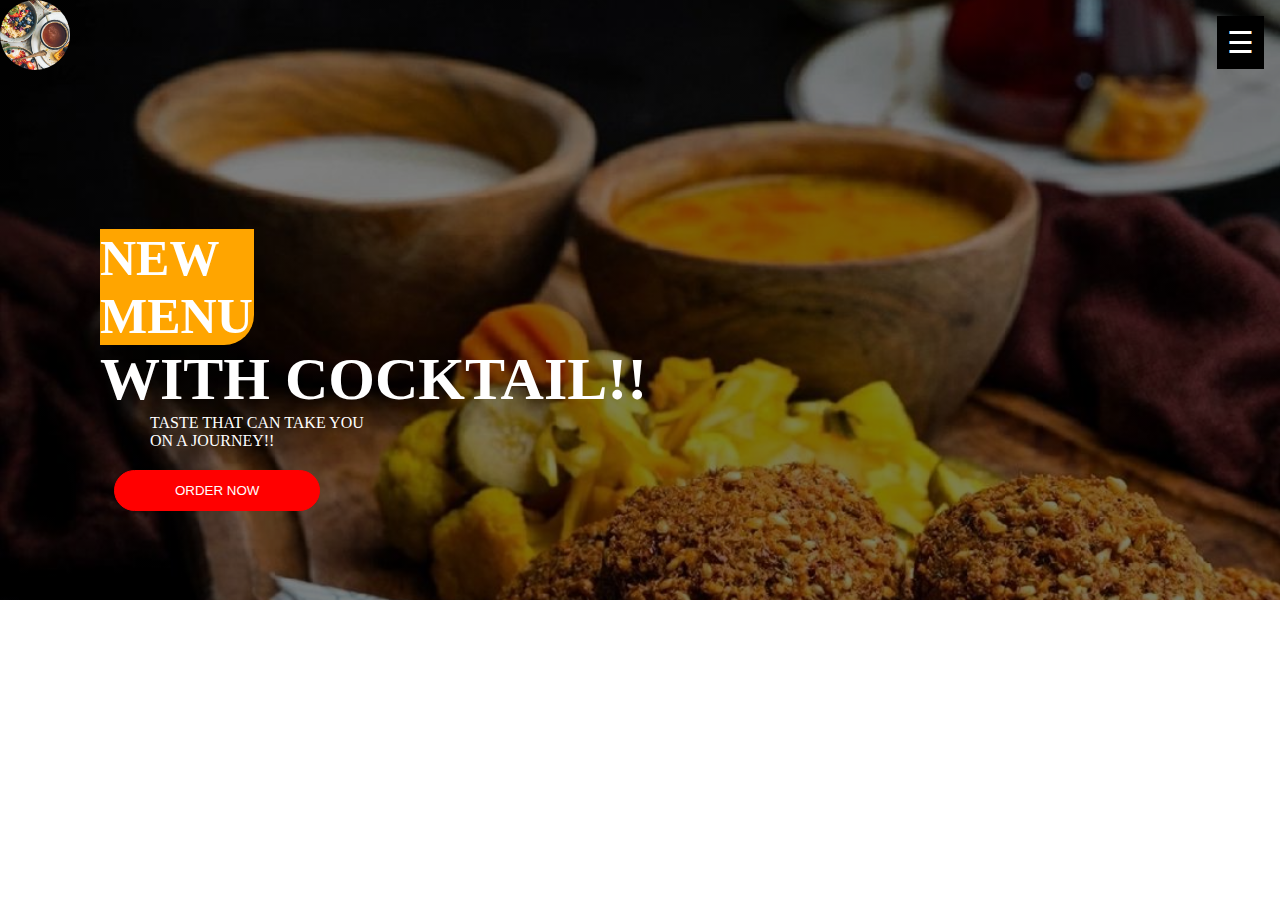
<file: index.html>
<!DOCTYPE html>
<html lang="en">
<head>
    <meta charset="UTF-8">
    <meta name="viewport" content="width=device-width, initial-scale=1.0">
    <meta http-equiv="X-UA-Compatible" content="ie=edge">
    <title> Home Page</title>
    <link rel="stylesheet" href="css/style.css">
    <script src="js/font-awesome.js"></script>
    <script src="js/script.js"></script>
</head>
<body>
    <div class="container">
        <div class="main">
            <div class="nav">
                <div class="Logo"></div>
                <div id="mysidenav" class="sidenav">
                        <a href="javascript:void(0)" class="closebtn" onclick="closeNav()">&times;</a>
                        <a href="menu.html">Menu</a>
                        <a href="order.html">Contacts</a>
                        <a href="services.html">Services</a>
                        <a href="">About
                            
                        </a>
                    </div>
                    <div id="Main">
                        <span style="font-size: 30px; cursor: pointer;" onclick="openNav()">&#9776; </span>
                    </div>
            </div>
            <div class="Main-con">
                <h1>NEW <br> MENU</h1>
                <h2>WITH COCKTAIL!!</h2>
                <p>TASTE THAT CAN  TAKE YOU <br> ON A JOURNEY!!</p>
            </div>
            <br>  <a href="menu.html"><button class="btn" > ORDER NOW</button>
        </div>
    </div>
</body>
<script>
    function openNav() {
        document.getElementById("mysidenav").style.width = "150px"
    }
    function closeNav(){
        document.getElementById("mysidenav").style.width = "0"
    }
</script>

</html>
</file>
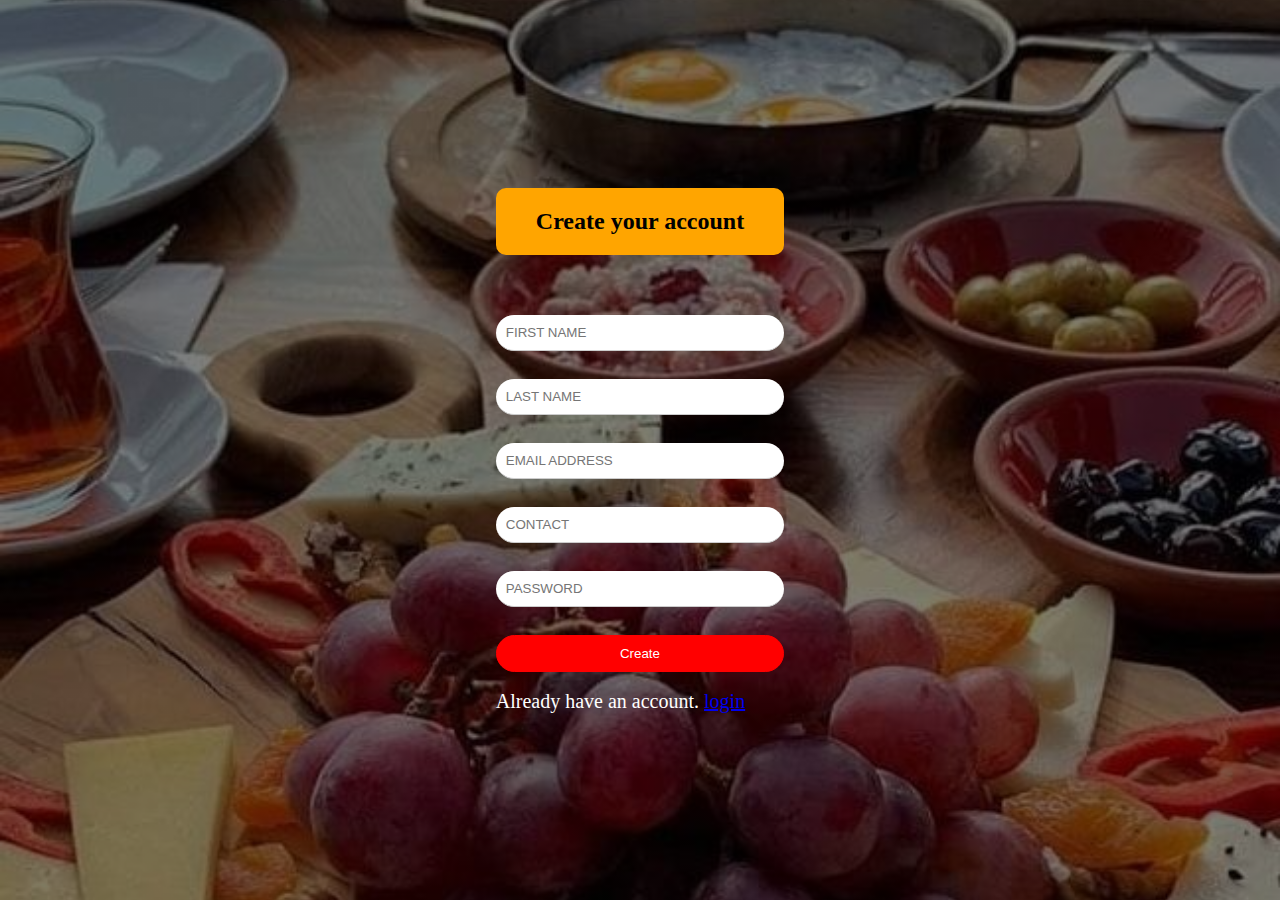
<file: Create.html>
<!DOCTYPE html>
<html lang="en">
<head>
    <meta charset="UTF-8">
    <meta name="viewport" content="width=device-width, initial-scale=1.0">
    <meta http-equiv="X-UA-Compatible" content="ie=edge">
    <title>Create account </title>
    <link rel="stylesheet" href="css/Create.css">
</head>
<body>
        <div class="container2">
                <form action="">
                    <h2>Create your account</h2>
                    <input type="text" placeholder="First name"><br>
                    <input type="text" placeholder="Last Name"><br>
                    <input type="text" placeholder="Email Address"><br>
                    <input type="text" placeholder="Contact"><br>
                    <input type="password" placeholder="password"><br>
                    <input type="button" value="Create" class="btn"><br>
                    <small>Already have an account. <a href="login.html"> login</a></small>
                </form>
        
            </div>
</body>
</html>
</file>
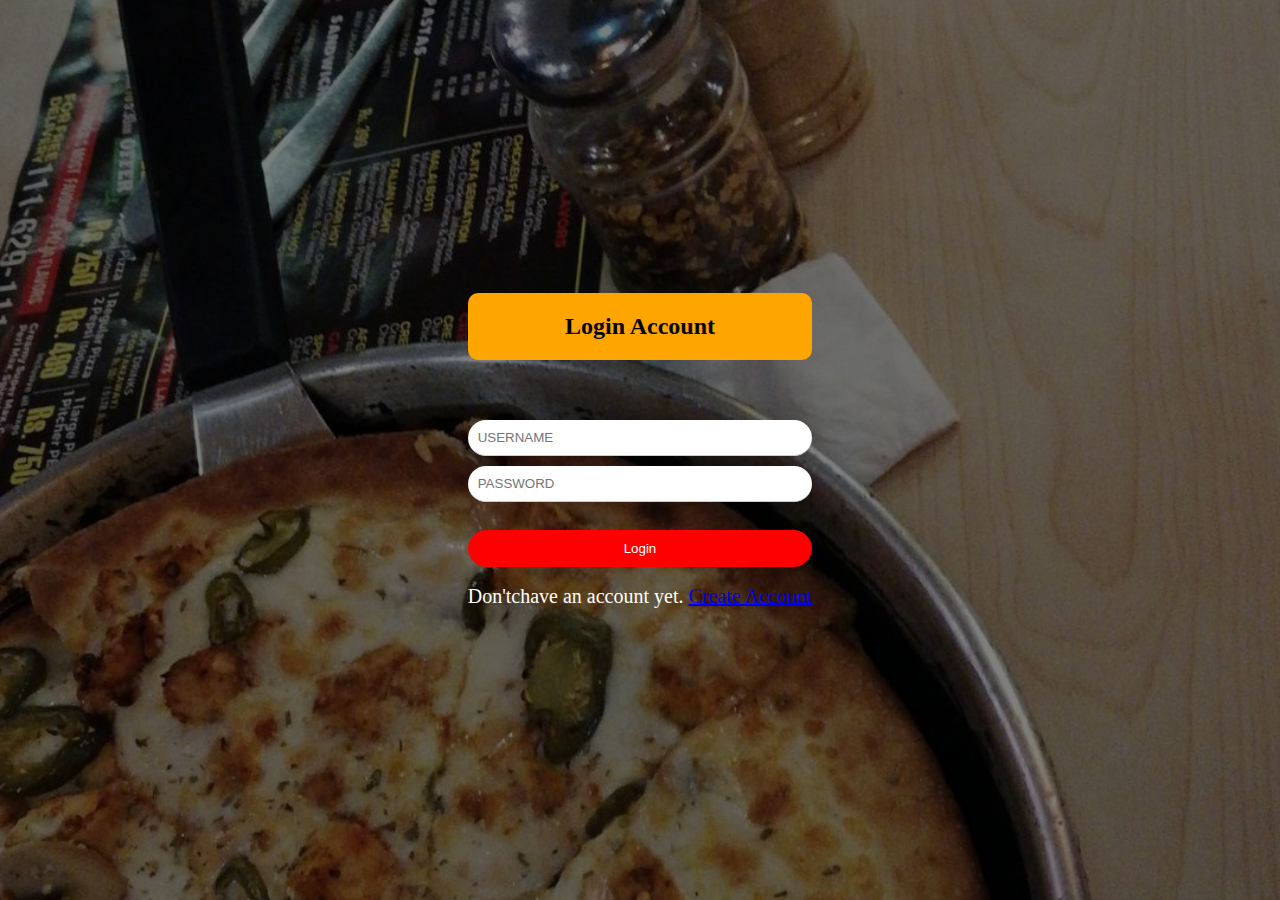
<file: login.html>
<!DOCTYPE html>
<html lang="en">
<head>
    <meta charset="UTF-8">
    <meta name="viewport" content="width=device-width, initial-scale=1.0">
    <meta http-equiv="X-UA-Compatible" content="ie=edge">
    <title>Login page</title>
    <link rel="stylesheet" href="css/Login.css">
</head>
<body>
        <div class="container2">
                <form action="">
                    <h2>Login Account</h2>
                    <input type="text" placeholder="Username">
                    <input type="password" placeholder="password"><br>
                    <input type="button" value="Login" class="btn"><br>
                    <small>Don'tchave an account yet. <a href="Create.html"> Create Account</a></small>
                </form>
        
            </div>
    
</body>
</html>
</file>
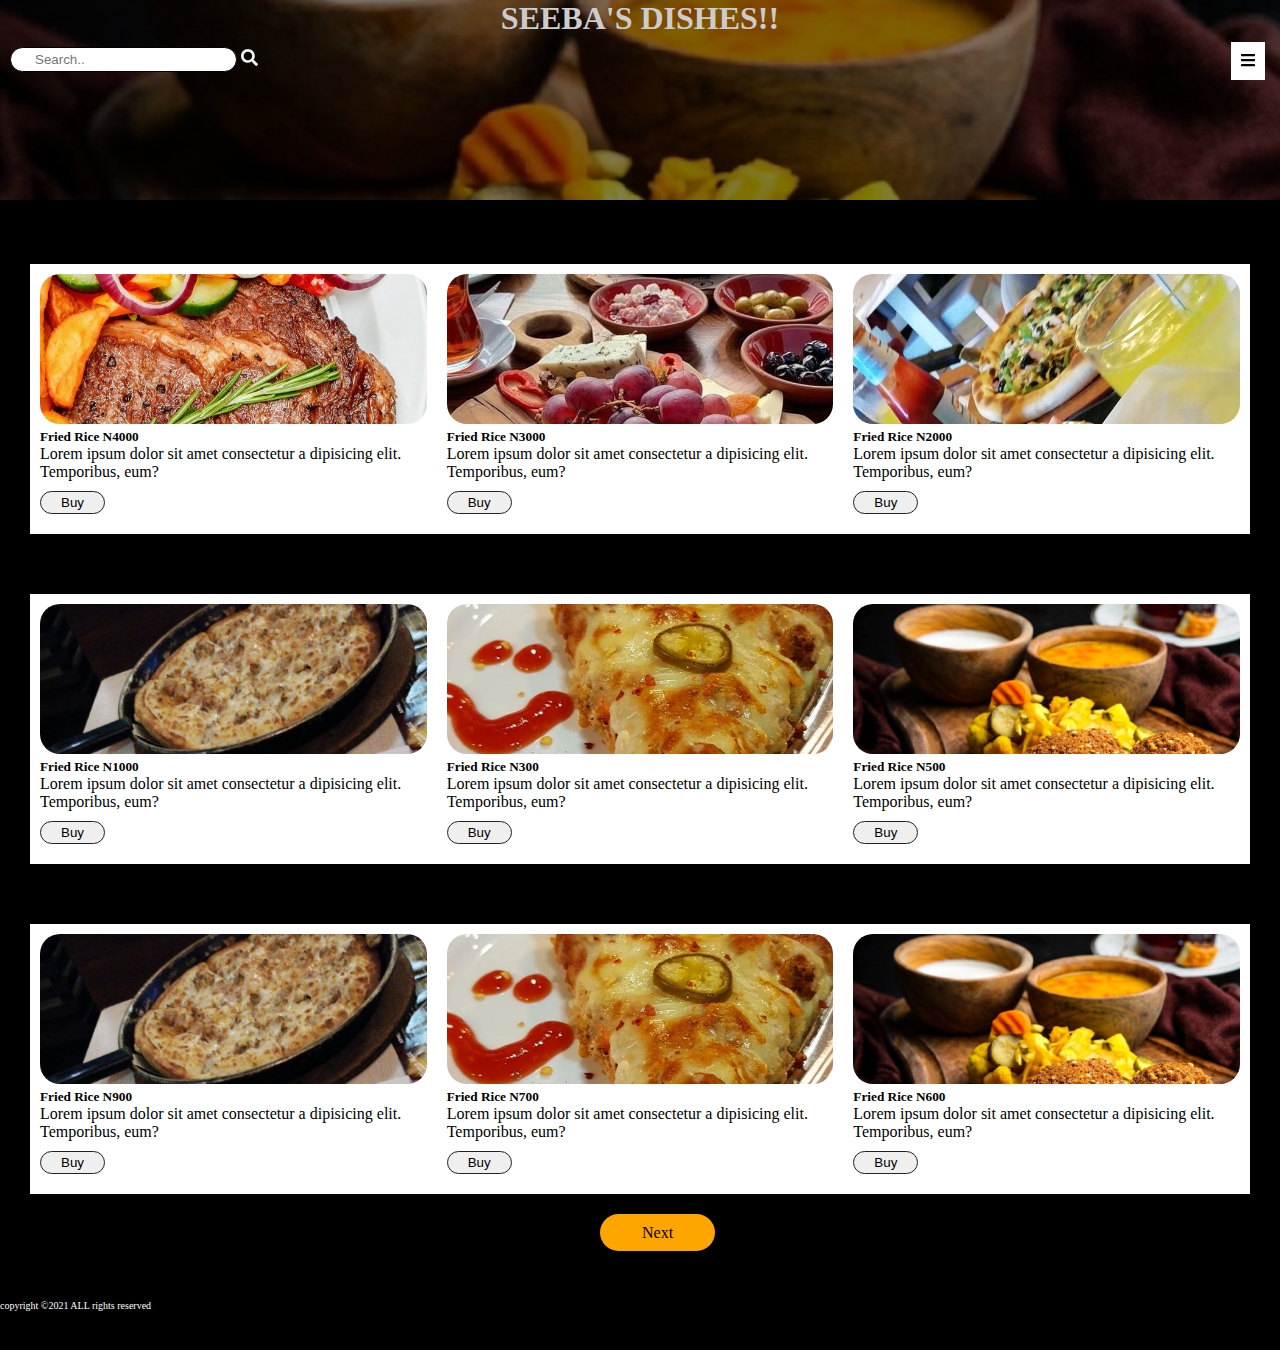
<file: menu.html>
<!DOCTYPE html>
<html lang="en">
<head>
    <meta charset="UTF-8">
    <meta name="viewport" content="width=device-width, initial-scale=1.0">
    <meta http-equiv="X-UA-Compatible" content="ie=edge">
    <title>Menu page</title>
    <link rel="stylesheet" href="css/menu.css">
    <script src="js/font-awesome.js"></script>
    <script src="js/script.js"></script>
</head>
<body>
    <div class="CON1"> 
        <h1>SEEBA'S DISHES!!</h1>
            <input type="text" placeholder="Search.." class="search"> 
            <a href="javascript:void(0)" class="icon2" onclick="myFunction()">
                    <i class="fa fa-search"></i>  
                    <div id="mysidenav" class="sidenav">
                        <a href="javascript:void(0)" class="closebtn" onclick="closeNav()">&times;</a>
                        <a href="">Back</a>
                    </div>
                    <div id="Main">
                        <span style="cursor: pointer;" onclick="openNav()"><i class="fa fa-bars"></i></span>
                    </div>
                 </div>
        <div class="container">
                        <h2>Category</h2>
                <div class="row">
                    <div class="food-des">
                        <div class="food-des-img img1"></div>
                        <div class="food-des-title">
                            <h5>Fried Rice N4000</h5>
                            <p>Lorem ipsum dolor sit amet consectetur a
                            dipisicing elit. Temporibus, eum?</p>
                        </div>
                        <a href="Create.html"><button>Buy</button>
                    </div>
                    <div class="food-des">
                        <div class="food-des-img img2"></div>
                        <div class="food-des-title">
                            <h5>Fried Rice N3000</h5>
                            <p>Lorem ipsum dolor sit amet consectetur a
                            dipisicing elit. Temporibus, eum?</p>
                        </div>
                        <a href="Create.html"><button>Buy</button>
                    </div>
                    <div class="food-des">
                        <div class="food-des-img img3"></div>
                        <div class="food-des-title">
                            <h5>Fried Rice N2000</h5>
                            <p>Lorem ipsum dolor sit amet consectetur a
                            dipisicing elit. Temporibus, eum?</p>
                            <a href="Create.html"><button>Buy</button>
                        </div>
                    </div>
                   
                </div>
                <div class="row">
                    <div class="food-des">
                        <div class="food-des-img img4"></div>
                        <div class="food-des-title">
                            <h5>Fried Rice N1000</h5>
                            <p>Lorem ipsum dolor sit amet consectetur a
                            dipisicing elit. Temporibus, eum?</p>
                            <a href="Create.html"><button>Buy</button>
                        </div>
                    </div>
                    <div class="food-des">
                        <div class="food-des-img img5"></div>
                        <div class="food-des-title">
                            <h5>Fried Rice N300</h5>
                            <p>Lorem ipsum dolor sit amet consectetur a
                            dipisicing elit. Temporibus, eum?</p>
                            <a href="Create.html"> <button>Buy</button>
                        </div>
                    </div>
                    <div class="food-des">
                        <div class="food-des-img img6"></div>
                        <div class="food-des-title">
                            <h5>Fried Rice N500</h5>
                            <p>Lorem ipsum dolor sit amet consectetur a
                            dipisicing elit. Temporibus, eum?</p>
                            <a href="Create.html"><button>Buy</button>
                        </div>
                    </div>
                </div>
                <div class="row">
                    <div class="food-des">
                        <div class="food-des-img img4"></div>
                        <div class="food-des-title">
                            <h5>Fried Rice N900</h5>
                            <p>Lorem ipsum dolor sit amet consectetur a
                            dipisicing elit. Temporibus, eum?</p>
                            <a href="Create.html"><button>Buy</button>
                        </div>
                    </div>
                    <div class="food-des">
                        <div class="food-des-img img5"></div>
                        <div class="food-des-title">
                            <h5>Fried Rice N700</h5>
                            <p>Lorem ipsum dolor sit amet consectetur a
                            dipisicing elit. Temporibus, eum?</p>
                            <a href="Create.html"><button>Buy</button>
                        </div>
                    </div>
                    <div class="food-des">
                        <div class="food-des-img img6"></div>
                        <div class="food-des-title">
                            <h5>Fried Rice N600</h5>
                            <p>Lorem ipsum dolor sit amet consectetur a
                            dipisicing elit. Temporibus, eum?</p>
                            <a href="Create.html"><button class="btn2">Buy</button>
                        </div>
                    </div>
                </div>
                <a href="" class="btn">Next</a>
               
                </div>
                <div class="footer">
                        <p>copyright &copy;2021 ALL rights reserved</p>
                    </div>
            </div>
            <script>
                function openNav() {
                    document.getElementById("mysidenav").style.width = "100px"
                    document.getElementById("mysidenav").style.height = "70px"
                }
                function closeNav(){
                    document.getElementById("mysidenav").style.width = "0"
                }
            </script>

    
</body>
</html>
</file>
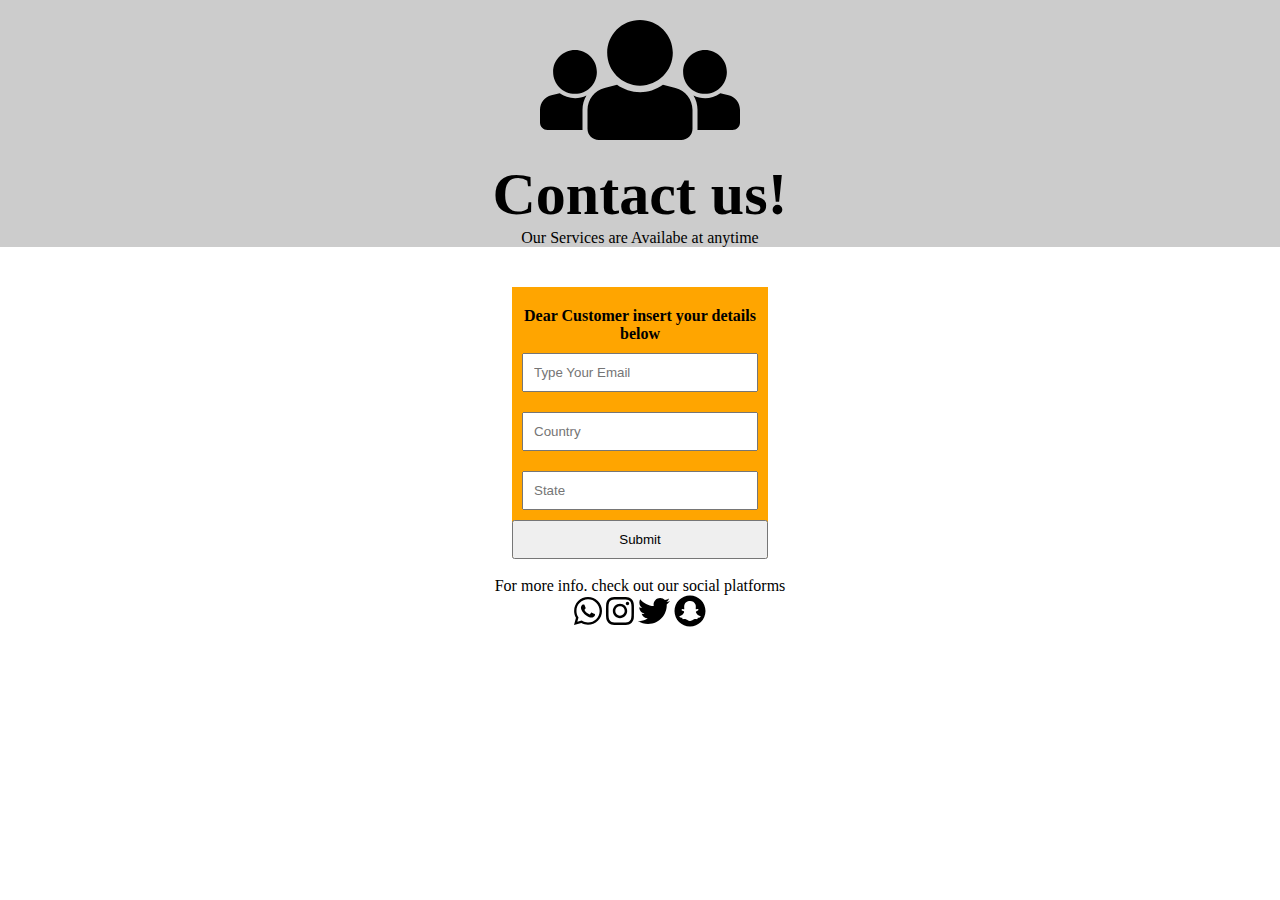
<file: order.html>
<!DOCTYPE html>
<html lang="en">
<head>
    <meta charset="UTF-8">
    <meta name="viewport" content="width=device-width, initial-scale=1.0">
    <meta http-equiv="X-UA-Compatible" content="ie=edge">
    <title>Document</title>
    <link rel="stylesheet" href="css/Order.css">
    <script src="js/font-awesome.js"></script>
    <script src="js/script.js"></script>
   
</head>
<body>
    <div class="container">
        <i class="fas fa-users fa-10x"></i>
        <h1>Contact us!</h1>
        <p>Our Services are Availabe at anytime
        </p>
    </div>
    <div class="con2">
        <h4>Dear Customer insert your details below</h4>
        <input type="text" placeholder="Type Your Email">
        <input type="text" placeholder="Country">
        <input type="text" placeholder="State">
        <button>Submit</button>
        
    </div>
    <div class="icons">
        <p>For more info. check out our social platforms</p>
        <i class="fab fa-whatsapp fa-2x"></i>
        <i class="fab fa-instagram fa-2x"></i>
        <i class="fab fa-twitter fa-2x"></i>
        <i class="fab fa-snapchat fa-2x"></i>
    </div>
   
</body>
</html>
</file>
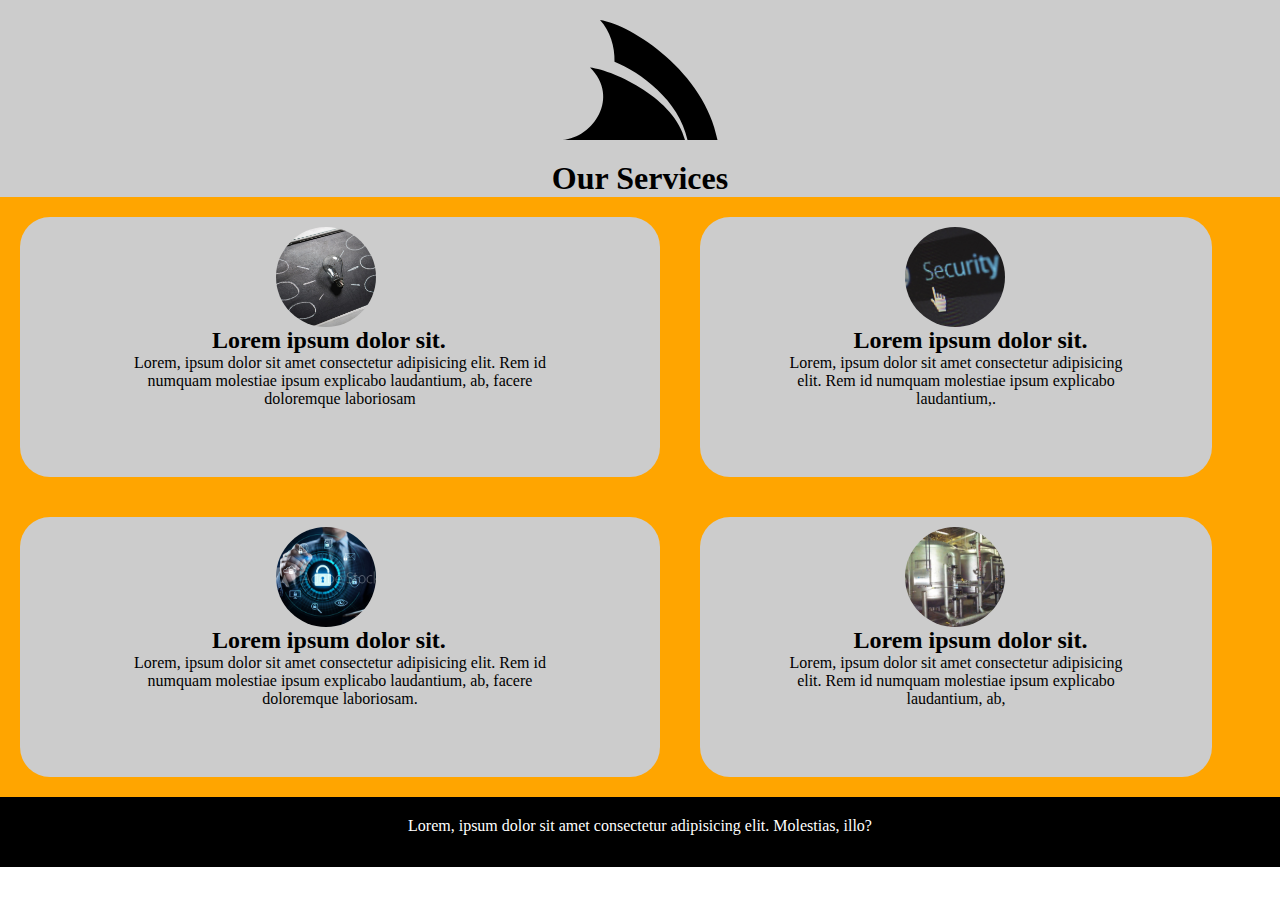
<file: services.html>
<!DOCTYPE html>
<html lang="en">
<head>
    <meta charset="UTF-8">
    <meta http-equiv="X-UA-Compatible" content="IE=edge">
    <meta name="viewport" content="width=device-width, initial-scale=1.0">
    <title>Document</title>
    <link rel="stylesheet" href="css/service.css">
    <script src="js/font-awesome.js"></script>
    <script src="js/script.js"></script>
</head>
<body>
    <div class="container">
        <i class="fab fa-servicestack fa-10x"></i>
        <h1>Our Services</h1>
    </div>
    <div class="section2">
        <div class="con1">
            <div class="img"></div>
            <h2>Lorem ipsum dolor sit.</h2>
            <p>Lorem, ipsum dolor sit amet consectetur adipisicing elit. Rem id numquam molestiae ipsum explicabo laudantium, ab, facere doloremque laboriosam</p>
        </div>
        <div class="con2">
            <div class="img2"></div>
            <h2>Lorem ipsum dolor sit.</h2>
            <p>Lorem, ipsum dolor sit amet consectetur adipisicing elit. Rem id numquam molestiae ipsum explicabo laudantium,.</p>

        </div>
    </div>
    <div class="section2">
        <div class="con1">
            <div class="img3"></div>
            <h2>Lorem ipsum dolor sit.</h2>
            <p>Lorem, ipsum dolor sit amet consectetur adipisicing elit. Rem id numquam molestiae ipsum explicabo laudantium, ab, facere doloremque laboriosam.</p>
        </div>
        <div class="con2">
            <div class="img4"></div>
            <h2>Lorem ipsum dolor sit.</h2>
            <p>Lorem, ipsum dolor sit amet consectetur adipisicing elit. Rem id numquam molestiae ipsum explicabo laudantium, ab,</p>
        </div>
    </div>
    <div class="blank">
        <p>Lorem, ipsum dolor sit amet consectetur adipisicing elit. Molestias, illo?</p>
    </div>
    
</body>
</html>
</file>
<file: css/style.css>
*{
    margin: 0%;
    padding: 0%;
}
/* heading */
.container{
    height: 600px;
    background-image: linear-gradient(rgba(0,0,0,0.5), rgba(0,0,0,0.5)), url("../img/Food\ 7.jpg");
    background-size: cover;
    background-repeat: no-repeat;
    background-position: center;
}
.nav{
    display: flex;
    font-size: 40px;
    justify-content: space-between;
}
.Logo{
    background-image: url("../img/Food.jpg");
    background-size: cover;
    background-position: center;
    width: 70px;
    height: 70px;
    border-radius: 50%;
    font-size: 40px;
    text-decoration: none;
    color: white;
}
a{
    color: white;
    font-size: 30px;
    text-decoration: none;
    padding: 12px 14px;
}
a:hover{
    padding: 12px 14px;
    color: orange;
}
h1{
    background-color: orange;
    border-end-end-radius: 30px;
    /* border-start-start-radius: 30px; */
    width: 12%;
    margin-top: 40px;
    font-size: 50px;
    color: white;
    margin-left: 100px;
    margin-top: 150px;
}
h2{
    font-size: 60px;
    color: white;
    margin-left: 100px;
}
p{
    color: white;
    margin-left: 150px;
}
.btn{
    color: white;
    background-color: red;
    border: 1px solid red;
    margin-left: 100px;
    padding: 12px 60px;
    border-radius: 30px;
    cursor: pointer;
}
.btn:hover{
    color: white;
    border: 1px solid orange;
    background-color: orange;
}
/*  */
.sidenav{
    height: 100%;
    width: 0;
    position: fixed;
    z-index: 1;
    top: 0;
    left: 0;
    background-color: #111;
    overflow-x: hidden;
    padding-top: 60px;
    transition: 0.5s;
}
/*  */
span{
    color: white;
    background-color: black;
    padding: 10px;
}
.sidenav a{
    padding: 8px 8px 8px 32px;
    text-decoration: none;
    font-size: 25px;
    color: #818181;
    display: block;
    transition: 0.3s;
}
.sidenav a:hover{
    color: #f1f1ff;
}
.sidenav .closebtn{
    position: absolute;
    top: 0;
    right: 25px;
    font-size: 36px;
    margin-left: 50px;
}
#Main{
    transition: margin-left .5s;
    padding: 16px;
}
@media (max-width:600px){
    h1{
        width: 36%;
        margin-top: 40px;
        font-size: 40px;
        border-end-end-radius: 30px;
        color: white;
        margin-left: 70px;
        margin-top: 100px;
    }
    h2{
        margin-left: 70px;
        font-size: 30px;
    }
    p{
        font-size: 20px;
        color: white;
        margin-left: 70px;
    }   
    .container{
        height:700px;
        width: 100%;
    }    

}
</file>
<file: css/Create.css>
*{
    margin: 0%;
    padding: 0%;
}
.container2 {
    background-image: linear-gradient(rgba(0,0,0,0.5), rgba(0,0,0,0.5)), url("../img/Food\ \(2\).jpg");
    background-size: cover;
    background-position: center;
    height: 100vh;
    display: flex;
    justify-content: center;
    align-items: center;
}
form {
    display: flex;
    justify-content: center;
    flex-direction: column;
    margin: 30px;
}
input {
    border: 2px;
    outline: none;
    border-bottom: 1px solid #cccccc;
    /* margin: 5px; */
    margin-top: 10px;
    border-radius: 20px;
    padding: 10px;

}
input::placeholder{
    text-transform: uppercase;
    margin-bottom: 5px;
}
.btn {
    color: white;
    padding: 10px 10px;
    cursor: pointer;
    border: 1px solid red;
    background-color: red;
    border-radius: 30px;
}
.btn:hover{
    background-color: orange;
    font-size: 16px;
    border: 0px;
}
h2 {
    margin-bottom: 50px;
    padding: 20px 40px;
    border-radius: 10px;
    background-color: orange;
}
small{
    font-size: 20px;
    color: white;
}
</file>
<file: css/Login.css>
*{
    margin: 0;
    padding: 0;
}
.container2{
    background-image:  linear-gradient(rgba(0,0,0,0.5), rgba(0,0,0,0.5)), url("../img/Food\ \(8\).jpg");
    background-position: center;
    background-size: cover;
    background-repeat: no-repeat;
    height: 100vh;
    display: flex;
    justify-content: center;
    align-items: center;
}
form {
    display: flex;
    justify-content: center;
    flex-direction: column;
    margin: 30px;
}
input {
    border: 2px;
    outline: none;
    border-bottom: 1px solid #cccccc;
    /* margin: 5px; */
    margin-top: 10px;
    border-radius: 20px;
    padding: 10px;

}
input::placeholder{
    text-transform: uppercase;
    margin-bottom: 5px;
}
.btn {
    color: white;
    padding: 10px 10px;
    cursor: pointer;
    border: 1px solid red;
    background-color: red;
    border-radius: 30px;
}
.btn:hover{
    background-color: orange;
    font-size: 16px;
    border: 0px;
}
h2 {
    margin-bottom: 50px;
    padding: 20px 40px;
    border-radius: 10px;
    background-color: orange;
}
small{
    font-size: 20px;
    color: white;
}
h2{
    text-align: center;
}
</file>
<file: css/menu.css>
*{
    margin: 0;
    padding: 0;
}
.CON1{
    background-image:  linear-gradient(rgba(0,0,0,0.5), rgba(0,0,0,0.5)), url("../img/Food\ 7.jpg");
    background-position: center;
    background-size: cover;
    background-repeat: no-repeat;
    height: 200px;
}
h1{
    color: #cccccc;
    text-align: center;
}
.container{
    background-color:black;
    height: 1100px;
}
.food-des{
    background-color: #fff;
    justify-content: space-around;
    padding: 10px;
    width: 100%;
    height: 250px;
    overflow: hidden;
}
.row{
    display: flex;
    padding: 30px;
    /* margin-right: -20px; */
}
.food-des-img{
    height: 150px;
    /* opacity: 0.8; */
}
.img1:hover{
    opacity: 1;
    cursor: pointer;
}
.img2:hover{
    opacity: 1;
    cursor: pointer;
}
.img3:hover{
    opacity: 1;
    cursor: pointer;
}
.img4:hover{
    opacity: 1;
    cursor: pointer;
}
.img5:hover{
    opacity: 1;
    cursor: pointer;
}
.img6:hover{
    opacity: 1;
    cursor: pointer;
}
.img1{
    background-image: url("../img/food\ \(1\).jpg");
    background-size: cover;
    background-repeat: no-repeat;
    background-position: center;
    border-radius: 20px;
}
.img2{
    background-image: url("../img/Food\ \(2\).jpg");
    background-size: cover;
    background-repeat: no-repeat;
    background-position: center;
    border-radius: 20px;
}
.img3{
    background-image: url("../img/Food\ Pizza\ .jpg");
    background-size: cover;
    background-repeat: no-repeat;
    /* background-position: center; */
    border-radius: 20px;
}
.img4{
    background-image: url("../img/Food\ \(8\).jpg");
    background-size: cover;
    background-repeat: no-repeat;
    /* background-position: center; */
    border-radius: 20px;
}
.img5{
    background-image: url("../img/Pizza.jpg");
    background-size: cover;
    background-repeat: no-repeat;
    background-position: center;
    border-radius: 20px;
}
.img6{
    background-image: url("../img/Food\ 7.jpg");
    background-size: cover;
    background-repeat: no-repeat;
    background-position: center;
    border-radius: 20px;
}
.food-des-title{
    padding-top: 5px;
}
.btn{
    color: black;
    background-color: orange;
    padding: 10px 42px;
    border-radius: 30px;
    text-decoration: none;
    margin-left: 600px;
    margin-top: 20px;

}
.closebtn{
    float: right;
    color: white;
    margin-right: 20px;
    margin-top: 10px;
}
.icon2{
    color: whitesmoke;
    font-size: 17px;
}
.search{
    margin-left: 10px;
    margin-top: 10px;
    border: 1px solid black;
    border-radius: 30px;
    text-decoration: none;
    padding: 4px 24px;
    outline: none;
}
.footer{ 
    height: 50px;
    background-color: black;
}
.footer p{
    color: white;
    font-size: 10px;
}
button{
    padding: 3px 20px;
    border: 1px solid #222;
    border-radius: 20px;
    margin-top: 10px;
    outline: none;
}
button:Hover{
    background-color: lightblue;
    outline: none;
}
h5{
    color: black;
}
p{
    color: black;
}
h2{
    text-align: center;
    font-size: 30px;
    text-decoration: none;
}
a{
    text-decoration: none;
}
/*  */
.sidenav{
    height: 100%;
    width: 0;
    position: fixed;
    z-index: 1;
    top: 0;
    left: 0;
    background-color: #111;
    overflow-x: hidden;
    padding-top: 60px;
    transition: 0.5s;
}
/*  */
span{
    color: black;
    background-color: white;
    padding: 10px;
}
.sidenav a{
    padding: 8px 8px 8px 32px;
    text-decoration: none;
    font-size: 25px;
    color: #818181;
    display: block;
    transition: 0.3s;
}
.sidenav a:hover{
    color: #f1f1ff;
}
.sidenav .closebtn{
    position: absolute;
    top: 0;
    right: 25px;
    font-size: 36px;
    margin-left: 50px;
}
#Main{
    display: flex;
    float: right;
    margin-top: -10px;
    transition: margin-left .5s;
    padding: 15px;
}
/* Responsive */
@media (max-width:600px){
    .CON1{
        width: 100%;
        height: 200px;
    }
    .container{
        height: auto;
    }
    .btn{
        margin-left: 50px;
        margin-top: 30px;
    }
    .search{
        margin-left: 10%;
        margin-top: 90px;
    }
    .row{
        display: flex;
        flex-direction: column;
        width: 65%;
        margin-left: 30px;
    }
    .food-des{
        height: 260px;
        margin-bottom: 30px;
    }
    .food-des-img{
        height: 150px;
    }
    .btn{
        margin-left: 33%;
        align-items: center;
    }
    input{
        align-items: center;
    }
    .footer{
        text-align: center;
        padding: 40px;
        /* margin-top: 5px; */
    }
    h1{
        font-size: 25px;
    }
    h2{
        text-align: center;
        font-size: 25px;
        margin-left: 30px;
    }

}
</file>
<file: css/Order.css>
*{
    margin: 0;
    padding: 0;
}
i{
    font-size: 70px;
}
h1{
    font-size: 60px;

}
.container{
    text-align: center;
    /* margin-top: 50px; */
    background-color: #ccc;
}
.con2{
    display: flex;
    flex-direction: column;
    width: 20%;
    background-color: orange;
    height: 250px;
    align-content: center;
    text-align: center;
    margin: auto;
    margin-top: 40px;
    padding-top: 20px;
}
input{
    padding: 10px;
    margin: 10px;
}
button{
    padding: 10px  ;
}
.icons{
    text-align: center;
    align-content: center;
    text-align: center;
    padding-top: 20px;
    margin: auto;
    justify-content: space-b;
}
@media (max-width:600px){
    .con2{
        width: 50%;
    }
    .icons p{
        margin-bottom: 15px;
    }
    .fa-whatsapp{
        padding-right: 10px ;
    }
    .fa-instagram{
        padding-right: 10px ;
    }
    .fa-twitter{
        padding-right: 10px ;
    }
}
</file>
<file: css/service.css>
*{
    margin: 0;
    padding: 0;
}
.container{
    background-color: #ccc;
    text-align: center;
}
.section2{
    display: flex; 
    background-color: orange;
    height: 300px;
  
}
.con1{
    background-color: #ccc;
    margin: 20px;
    width: 50%;
    border-radius: 30px;
}
.con2{
    background-color: #ccc;
    margin: 20px;
    width: 40%;
    border-radius: 30px;
}
.con3{
    background-color:#ccc ;
    margin: 20px;
    width: 50%;
    border-radius: 30px;
}
.con4{
    background-color:#ccc ;
    margin: 20px;
    width: 50%;
}
.img{
    background-image: url("../img/1.jpg");
    background-position: center;
    background-size: cover;
    width: 100px;
    height: 100px;
    margin-top: 10px;
    margin-left: 40%;
    border-radius: 50%;
    height: 100px;
}
.img2{
    background-image: url("../img/4.jpg");
    background-position: center;
    background-size: cover;
    width: 100px;
    height: 100px;
    margin-top: 10px;
    margin-left: 40%;
    border-radius: 50%;
    height: 100px;
}
.img3{
    background-image: url("../img/6.jpg");
    background-position: center;
    background-size: cover;
    width: 100px;
    height: 100px;
    margin-top: 10px;
    margin-left: 40%;
    border-radius: 50%;
    height: 100px;
}
.img4{
    background-image: url("../img/fact3.jpeg");
    background-position: center;
    background-size: cover;
    width: 100px;
    height: 100px;
    margin-top: 10px;
    margin-left: 40%;
    border-radius: 50%;
    height: 100px;
}
h2{
    width: 80%;
    margin-left:30% ;
}
p{
    width: 70%;
    text-align: center;
    margin-left: 15%;
}
.blank{
    height: 50px;
    padding-top: 20px;
    background: black;
    color: white;
}
@media (max-width:600px){
    .section2{
        display: flex; 
        background-color: orange;
        height: 350px;
        width: 100%;
    }
    .con1{
        background-color: #ccc;
        margin: 20px;
        width: 50%;
        border-radius: 30px;
    }
    .img{
        margin-top: 10px;
        margin-left: 32%;
        width: 80px;
        height: 80px;
        border-radius: 50%;
  
    }
    .img2{
        margin-top: 10px;
        margin-left: 30%;
        width: 80px;
        height: 80px;
        border-radius: 50%;
  
    }
    .img3{
        margin-top: 10px;
        margin-left: 32%;
        width: 80px;
        height: 80px;
        border-radius: 50%;
  
    }
    .img4{
        margin-top: 10px;
        margin-left: 30%;
        width: 80px;
        height: 80px;
        border-radius: 50%;
  
    }
    h2{
        width: 80%;
        font-size: small;
        margin-left: 13%;
    }
    .con1 h2{
        margin-left: 20%;
    }
    p{
        width: 70%;
        font-size: small;
        text-align: center;
        margin-left: 15%;
    }
    .blank{
        width: 100%;
    }

}
</file>
